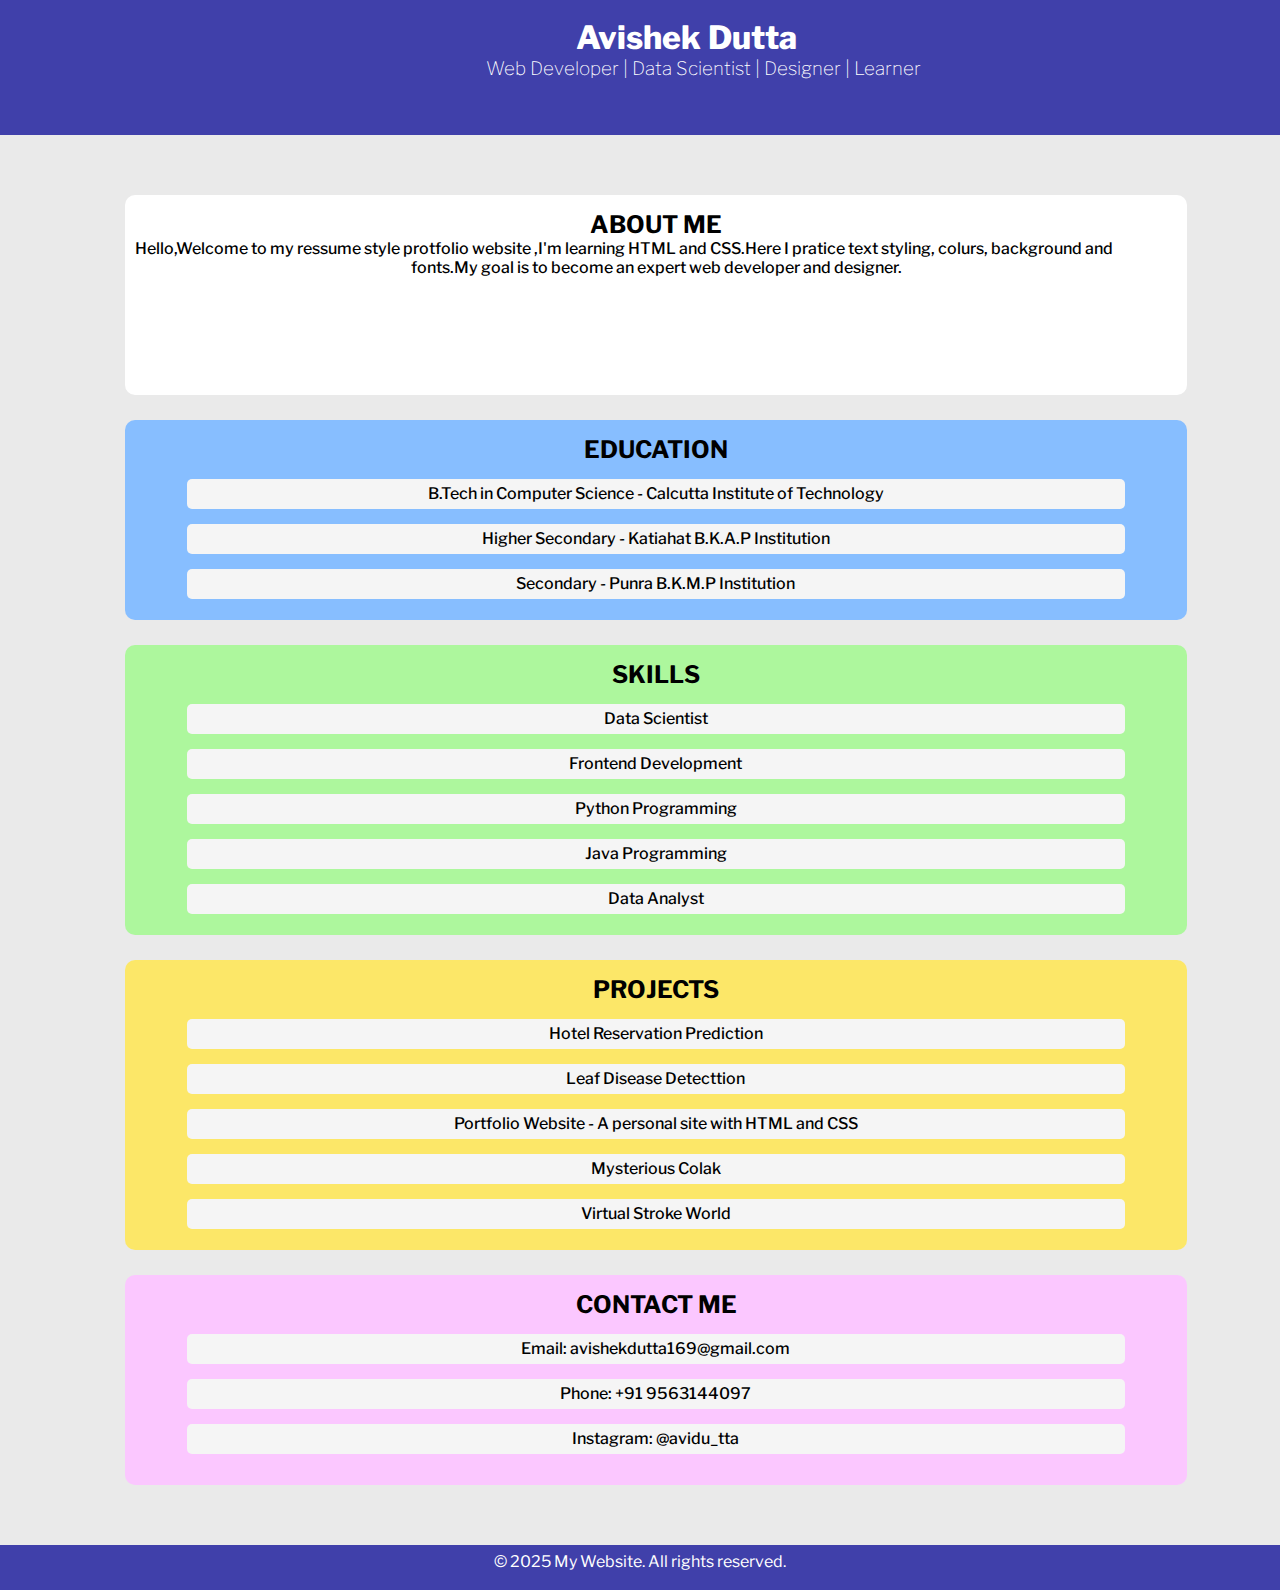
<file: Portfolio Basic/index.html>
<!DOCTYPE html>
<html lang="en">
<head>
    <meta charset="UTF-8">
    <meta name="viewport" content="width=device-width, initial-scale=1.0">
    <title>Document</title>
    <link rel="preconnect" href="https://fonts.googleapis.com">
    <link rel="preconnect" href="https://fonts.gstatic.com" crossorigin>
    <link href="https://fonts.googleapis.com/css2?family=Libre+Franklin:ital,wght@0,100..900;1,100..900&display=swap" rel="stylesheet">
    <link rel="stylesheet" href="style.css">
</head>
<body>
    <div class="div Navdiv">
        <h1>Avishek Dutta</h1>
        <h3>Web Developer | Data Scientist | Designer | Learner</h3>
    </div>
    <div id="main">
        <div class="div-body div1">
            <h2>ABOUT ME</h2>
            <p>Hello,Welcome to my ressume style protfolio website ,I'm learning HTML and CSS.Here I pratice text styling, colurs, background and fonts.My goal is to become an expert web developer and designer.</p>
        </div>

        <div class="div-body div2">
            <h2>EDUCATION</h2>

            <div class="subdiv divedu">B.Tech in Computer Science - Calcutta Institute of Technology</div>
            <div class="subdiv divedu">Higher Secondary - Katiahat B.K.A.P Institution</div>
            <div class="subdiv divedu">Secondary - Punra B.K.M.P Institution</div>

        </div>

        <div class="div-body div3">
            <h2>SKILLS</h2>
            <div class="subdiv skill">Data Scientist</div>
            <div class="subdiv skill">Frontend Development</div>
            <div class="subdiv skill">Python Programming</div>
            <div class="subdiv skill">Java Programming</div>
            <div class="subdiv skill">Data Analyst</div>
        </div>
        <div class="div-body div4">
            <h2>PROJECTS</h2>
            <div class="subdiv projects">Hotel Reservation Prediction</div>
            <div class="subdiv projects">Leaf Disease Detecttion</div>
            <div class="subdiv projects">Portfolio Website - A personal site with HTML and CSS</div>
            <div class="subdiv projects">Mysterious Colak</div>
            <div class="subdiv projects">Virtual Stroke World</div>
        </div>
        <div class="div-body div5">
            <h2>CONTACT ME</h2>
            <div class="subdiv contact">Email: avishekdutta169@gmail.com</div>
            <div class="subdiv contact">Phone: +91 9563144097</div>
            <div class="subdiv contact">Instagram: @avidu_tta</div>
        </div>
    </div>

    <div class="div-footer">
        <p>
            &copy; 2025 My Website. All rights reserved.
        </p>
    </div>
</body>
</html>
</file>
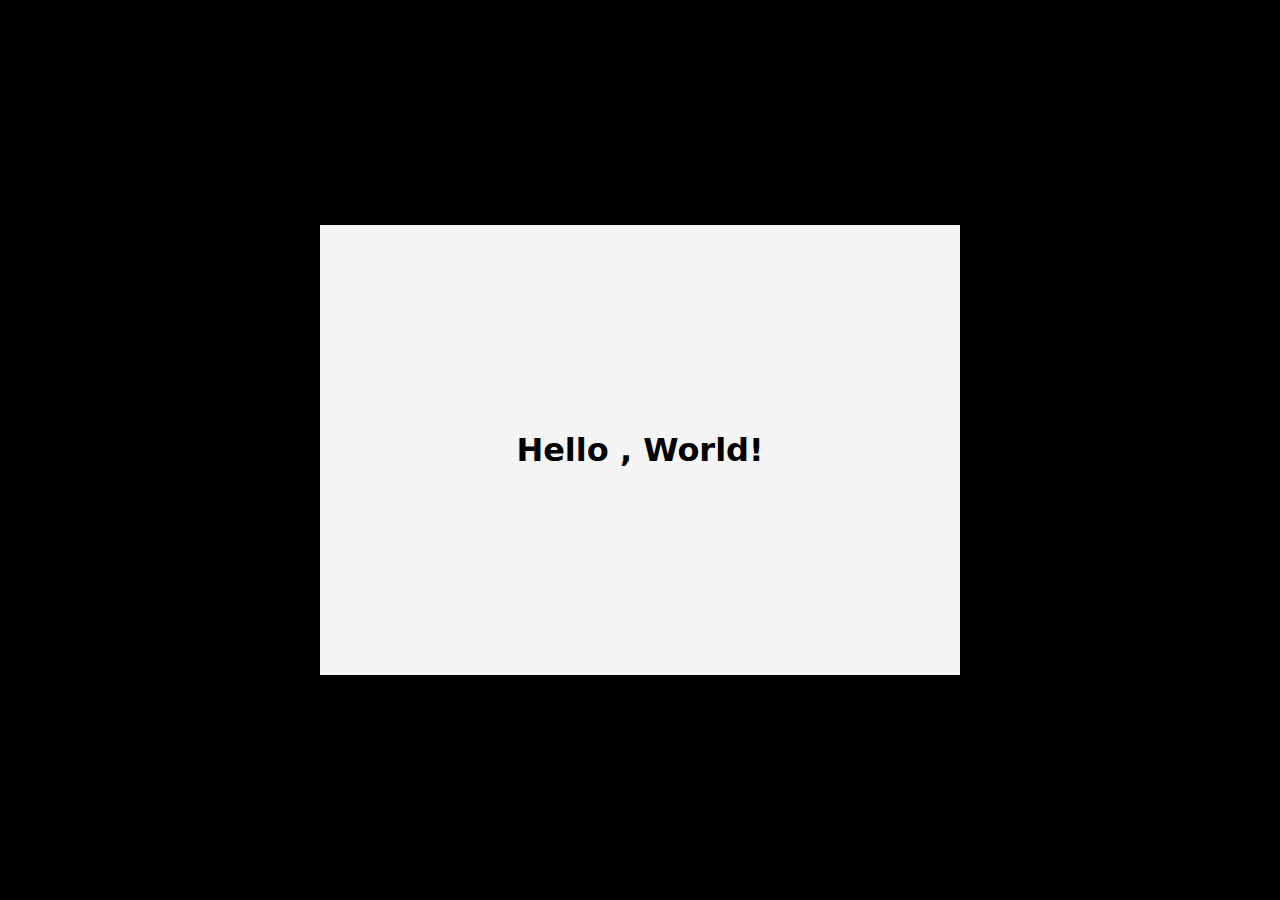
<file: SCSS/index.html>
<!DOCTYPE html>
<html lang="en">
<head>
    <meta charset="UTF-8">
    <meta name="viewport" content="width=device-width, initial-scale=1.0">
    <title>Document</title>
    <link rel="stylesheet" href="style.css">
</head>
<body>
    <main>
        <section>
            <h1>
                Hello , World!
            </h1>
        </section>
    </main>
</body>
</html>
</file>
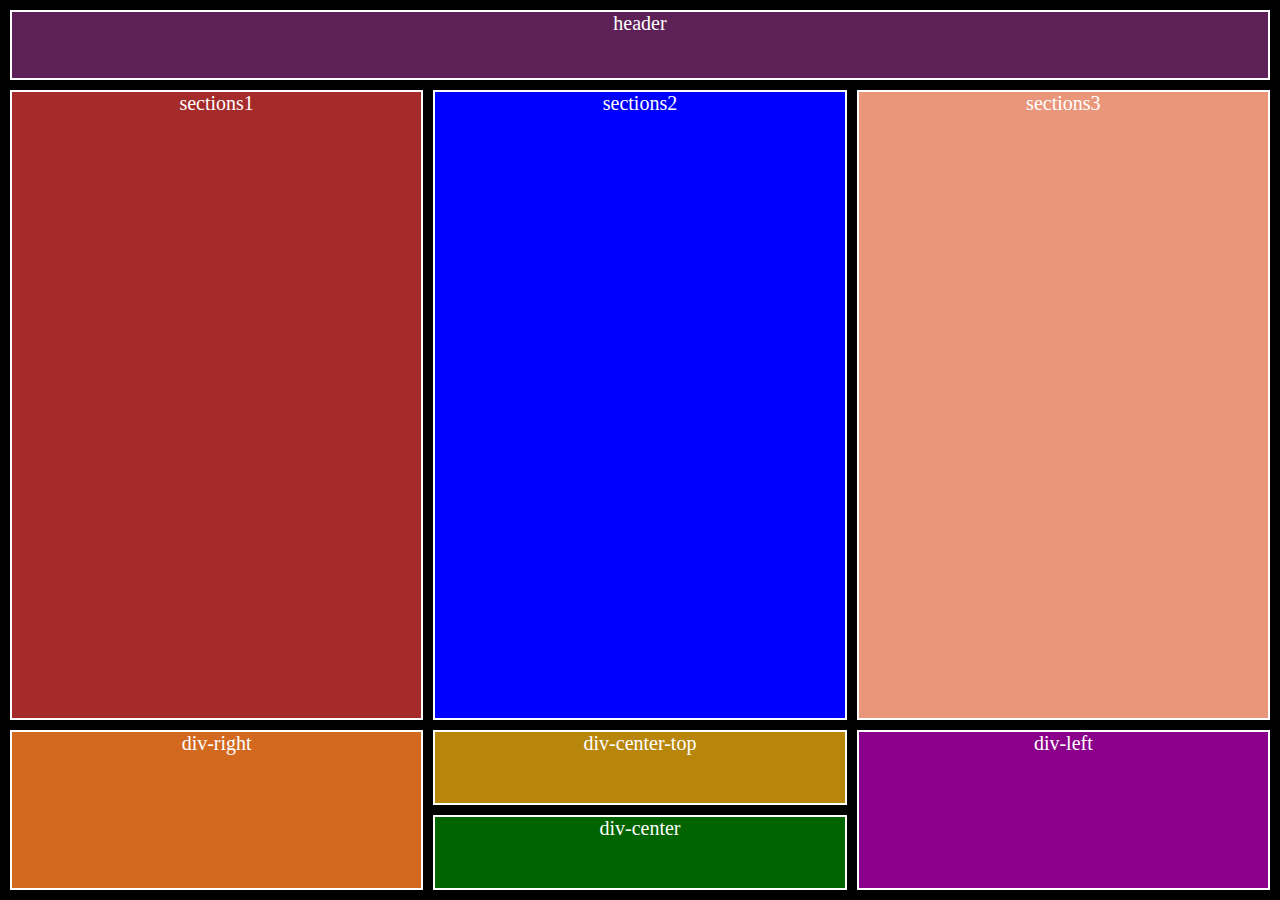
<file: task-6/index.html>
<!DOCTYPE html>
<html lang="en">
<head>
    <meta charset="UTF-8">
    <meta name="viewport" content="width=device-width, initial-scale=1.0">
    <title>grid</title>
    <link rel="stylesheet" href="style.css">
</head>
<body>
    <main>

        <header>header</header>
        
        <section class="sections1">sections1</section>
        <section class="sections2">sections2</section>
        <section class="sections3">sections3</section>

        
            <div id="div-right">div-right</div>
            <div id="div-center-top">div-center-top</div>
            <div id="div-center">div-center</div>
            <div id="div-left">div-left</div>
        

    </main>
</body>
</html>
</file>
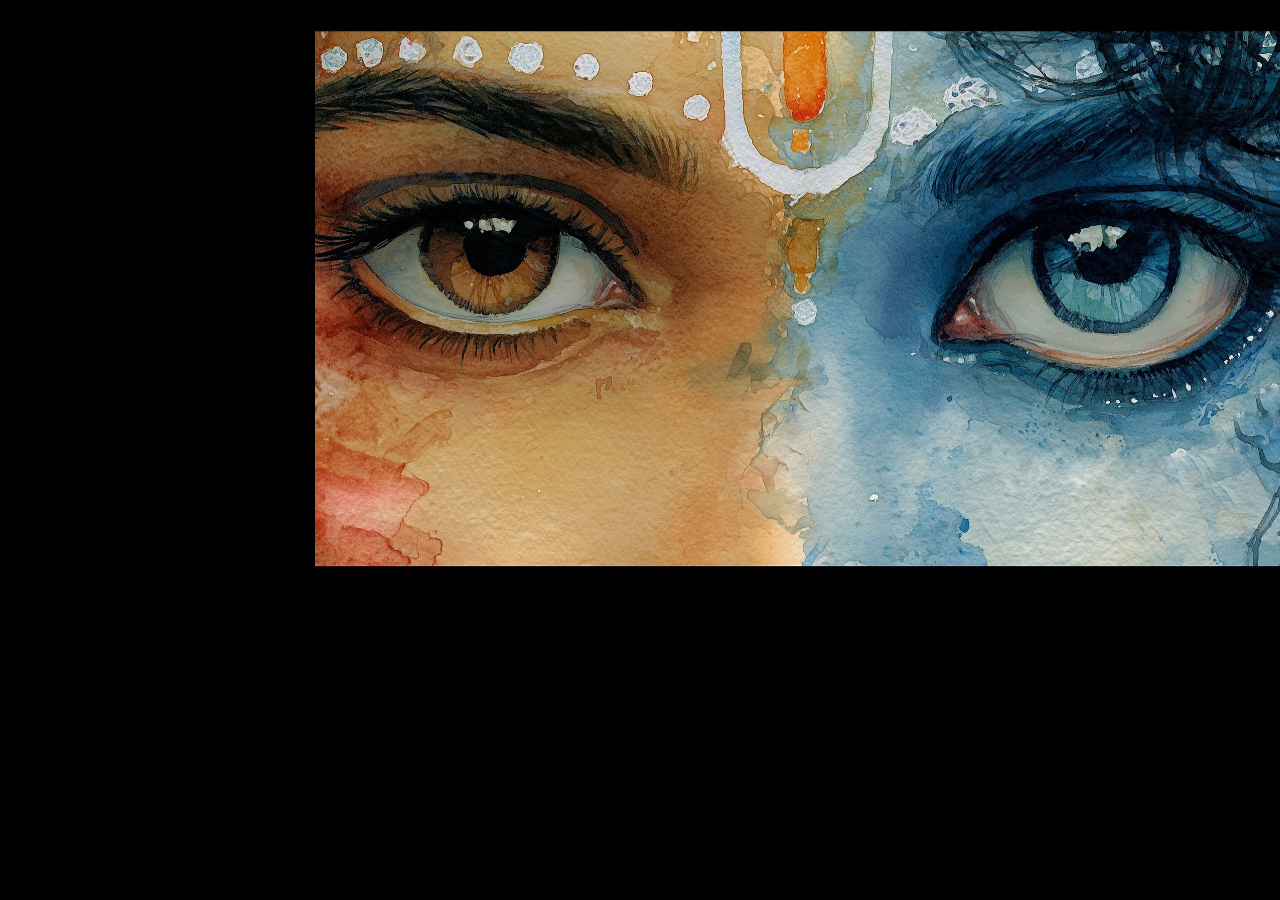
<file: task-7/index.html>
<!DOCTYPE html>
<html lang="en">
<head>
    <meta charset="UTF-8">
    <meta name="viewport" content="width=device-width, initial-scale=1.0">
    <title>Day22-Task</title>
    <link rel="stylesheet" href="style.css">
</head>
<body>
    <main>
        <section class="sec1">
        </section>
        <section class="sec2">
        </section>
        <section class="sec3">
        </section>
        <section class="sec4">
        </section>
        <section class="sec5">
        </section>
    </main>
</body>
</html>
</file>
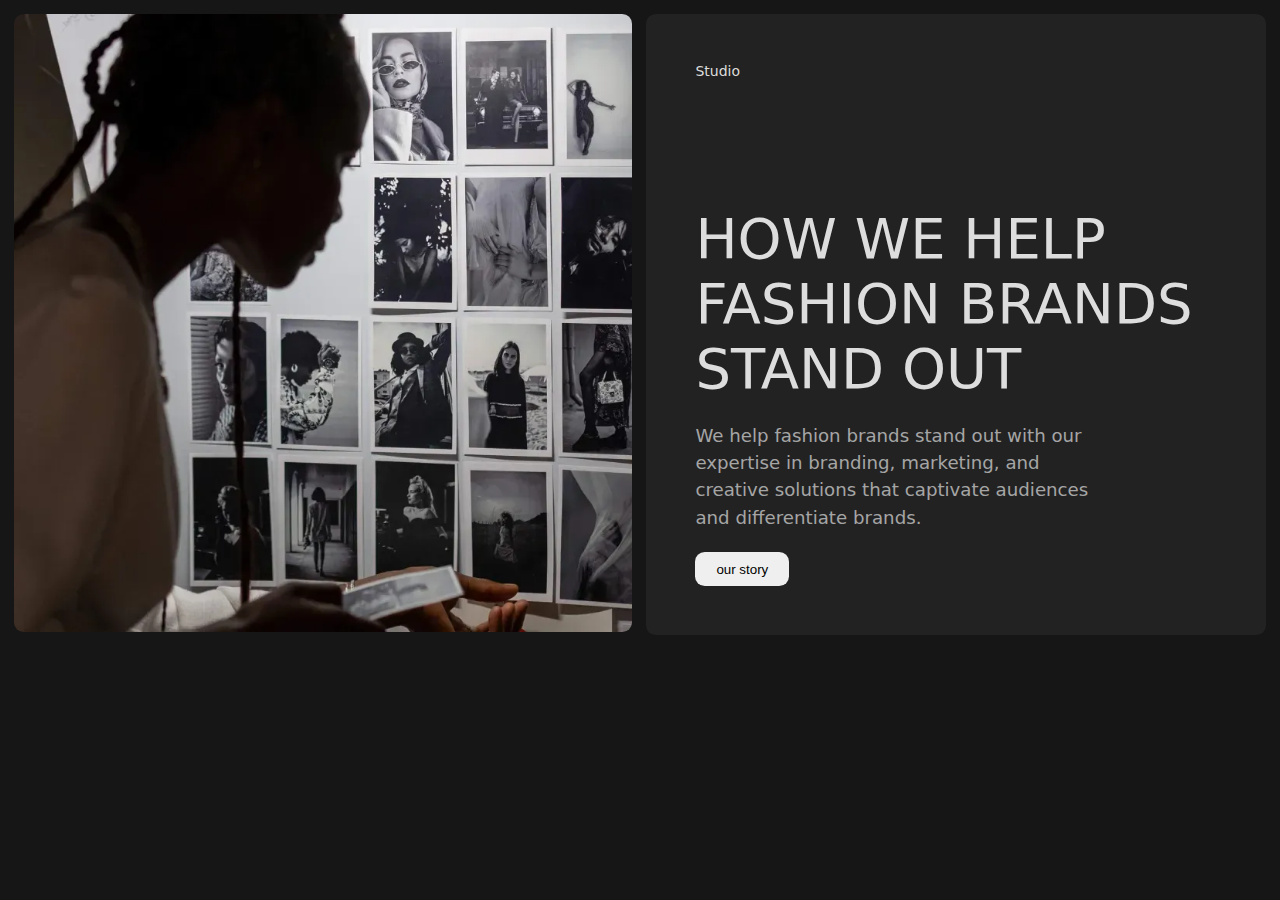
<file: task-8 responsive website/index.html>
<!DOCTYPE html>
<html lang="en">
<head>
    <meta charset="UTF-8">
    <meta name="viewport" content="width=device-width, initial-scale=1.0">
    <title>ALVY</title>
    <link rel="stylesheet" href="style.css">
</head>
<body>
    <main>
        <section class="view1">
            <div class="top">
                <img src="./63d2cb2934d35c4b4c5b51da_studio-hero-p-800.webp" alt="">
            </div>
            <div class="bottom">
                <p>Studio</p>
                <div class="text">
                    <h1>How We Help Fashion Brands Stand Out</h1>
                    <p>We help fashion brands stand out with our expertise in branding, marketing, and creative solutions that captivate audiences and differentiate brands.</p>
                    <button>our story</button>
                </div>
            </div>
        </section>
    </main>
</body>
</html>
</file>
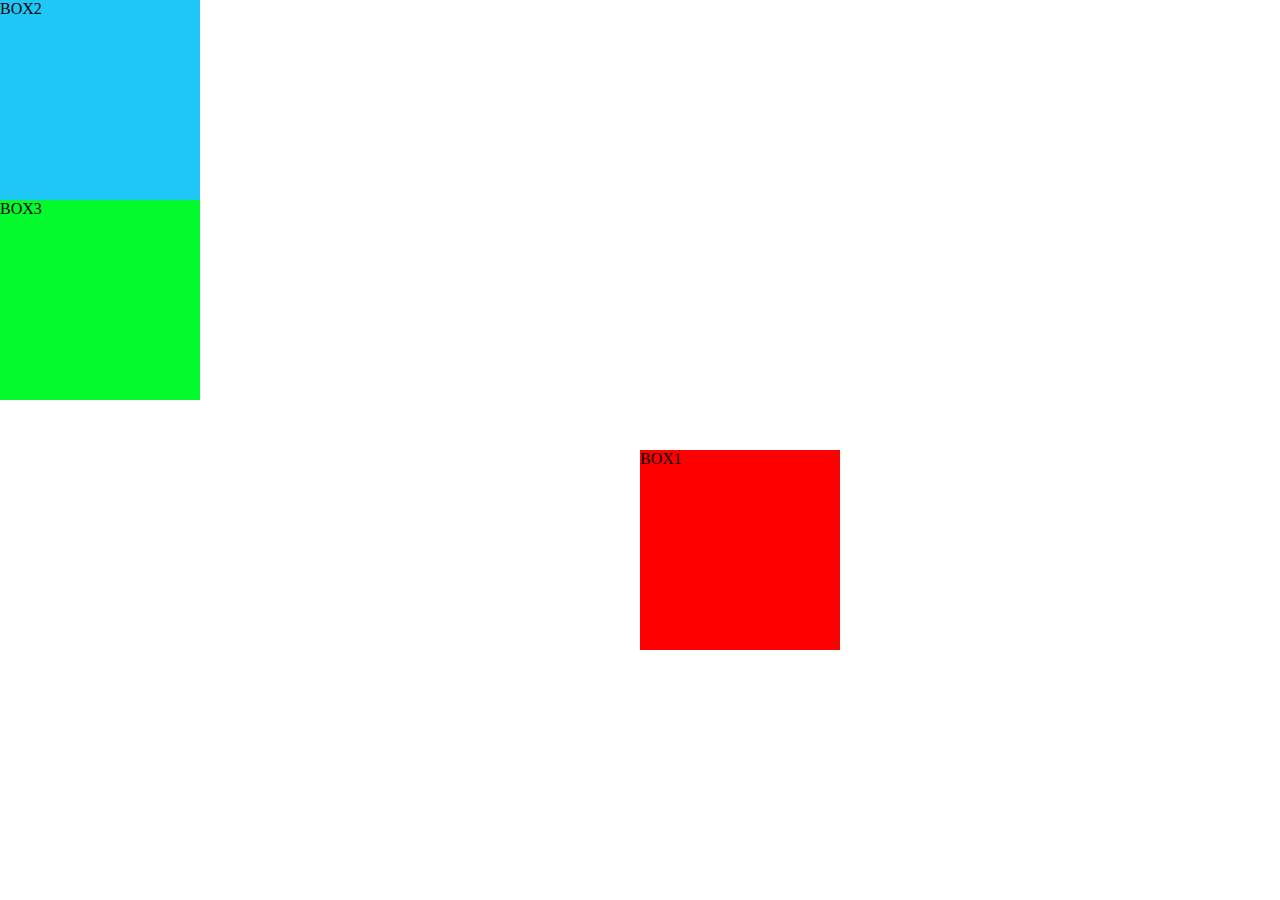
<file: position in detail/inde.html>
<!DOCTYPE html>
<html lang="en">
<head>
    <meta charset="UTF-8">
    <meta name="viewport" content="width=device-width, initial-scale=1.0">
    <title>Document</title>
    <link rel="stylesheet" href="style.css">
</head>
<body>
    <div id="box1">BOX1</div>
    <div id="box2">BOX2</div>
    <div id="box3">BOX3</div>
</body>
</html>
</file>
<file: Portfolio Basic/style.css>
*{
    margin: 0;
    padding: 0;
    box-sizing: border-box;

}

html,body{
    height: 100%;
    width: 100%;
    font-family: "Libre Franklin", sans-serif;
}

.Navdiv{
    height: 15%;
    width: 100%;
    background-color: rgba(7, 7, 144, 0.767);
    padding-top: 18px;
}

.Navdiv h1{
    padding-left: 45%;
    color: white;
    font-weight: 800;
}

.Navdiv h3{
    padding-left: 38%;
    color: white;
    font-weight: 100;
}

#main{
    width: 100%;
    height: auto;
    background-color:rgb(185 185 185 / 30%);
    padding-left: 100px;
    padding-top: 35px;
    padding-bottom: 35px;
}

.div-body{
    border: none;
    border-radius: 10px;
    margin: 25px;
    width: 90%;
    height: 250px;
    padding: 10px;
    font-weight: 500;
}

.div1{
    background-color: white;
    height: 200px;
    
}

.div1 p{
    font-size: 16px;
    text-align-last: center;
}

.div2{
    background-color: #87beff;
    height: 200px;

}

.div3{
    background-color: #adf79d;
    height: 290px;
}

.div4{
    background-color: #ffe653db;
    height: 290px;

}

.div5{
    background-color: #fbc7ff;
        height: 210px;

}

.div-footer{
    height: 5%;
    width: 100%;
    background-color: rgba(7, 7, 144, 0.767);
}

.subdiv{
    border: none;
    border-radius: 5px;
    margin: 15px auto;
    width: 90%;
    height: 30px;
    text-align: center;
    background-color: whitesmoke;
    padding: 5px;

}

.div-body h2{
    text-align: center;
    color:black;
    padding-top: 5px;
}

.div-footer p{
    text-align: center;
    padding: 7px;
    color: white;
}
</file>
<file: SCSS/style.css>
* {
  margin: 0;
  padding: 0;
  box-sizing: border-box;
}

html, body {
  height: 100%;
  width: 100%;
}

main {
  height: 100%;
  width: 100%;
  background-color: black;
  display: flex;
  align-items: center;
  justify-content: center;
}
main section {
  height: 50%;
  width: 50%;
  display: flex;
  align-items: center;
  justify-content: center;
  background-color: whitesmoke;
}
main section h1 {
  font-family: system-ui, -apple-system, BlinkMacSystemFont, "Segoe UI", Roboto, Oxygen, Ubuntu, Cantarell, "Open Sans", "Helvetica Neue", sans-serif;
}/*# sourceMappingURL=style.css.map */
</file>
<file: task-6/style.css>
* {
    margin: 0;
    padding: 0;
    box-sizing: border-box;
    color: white;
    text-align: center;
    font-size: 20px;
}
html,
body {
    height: 100%;
    width: 100%;
}

main{
    height: 100%;
    width: 100%;
    background-color: black;
    display: grid;
    grid-template-columns: 1fr 1fr 1fr;
    grid-template-rows: 70px 1fr 75px 75px;
    grid-template-areas:    "header header header"
                            "sections1 sections2 sections3"
                            "div-right div-center-top div-left"
                            "div-right div-center div-left"
    ;
    padding: 10px;
    gap: 10px;
}

header{
    background-color: rgb(93, 33, 87);
    grid-area: header;
    border: 2px solid white;
}

.sections1{
    background-color: brown;
    grid-area: sections1;
    border: 2px solid white;

}

.sections2{
    background-color: blue;
    grid-area: sections2;
    border: 2px solid white;

}

.sections3{
    background-color: darksalmon;
    grid-area: sections3;
    border: 2px solid white;

}

#div-right{
    background-color: chocolate;
    grid-area: div-right;
    border: 2px solid white;

}


#div-center-top{
    background-color: darkgoldenrod;
    grid-area: div-center-top;
    border: 2px solid white;

}

#div-center{
    background-color: darkgreen;
    grid-area: div-center;
    border: 2px solid white;

}

#div-left{
    background-color: darkmagenta;
    grid-area:div-left;
    border: 2px solid white;

}
</file>
<file: task-7/style.css>
* {
  margin: 0;
  padding: 0;
  box-sizing: border-box;
}

html, body {
  height: 100%;
  width: 100%;
}

main {
  height: 100%;
  width: 100%;
  background-color: black;
  display: grid;
  grid-template-columns: 24vw 24vw 24vw 27vw;
  grid-template-rows: 33vh 33vh 33vh;
  gap: 0.25vw;
  grid-template-areas: "sec1 sec2 sec2 sec2" "sec1 sec2 sec2 sec2" "sec1 sec3 sec4 sec5";
  overflow: hidden;
  gap: 8px;
}
main section {
  overflow: hidden;
  background-size: cover;
  background-position: center;
}
main .sec1 {
  grid-area: sec1;
  background-image: url(https://i.pinimg.com/736x/44/4d/83/444d838453b41d7acb9d20ddc9e39d38.jpg);
}
main .sec2 {
  grid-area: sec2;
  background-image: url(./kk.jpg);
}
main .sec3 {
  grid-area: sec3;
  background-image: url(https://i.pinimg.com/736x/37/21/c5/3721c5bcec7b841679e401c404086fc8.jpg);
}
main .sec4 {
  grid-area: sec4;
  background-image: url(https://i.pinimg.com/736x/b5/05/12/b50512fb28a77e745910e07a3e41d475.jpg);
}
main .sec5 {
  grid-area: sec5;
  background-image: url(https://i.pinimg.com/736x/2e/07/d4/2e07d4ace23cbca04c7bb05d4d96dc2d.jpg);
}/*# sourceMappingURL=style.css.map */
</file>
<file: task-8 responsive website/style.css>
* {
  margin: 0;
  padding: 0;
  box-sizing: border-box;
}

html,
body {
  height: 100%;
  width: 100%;
}

html {
  font-family: system-ui, -apple-system, BlinkMacSystemFont, "Segoe UI", Roboto, Oxygen, Ubuntu, Cantarell, "Open Sans", "Helvetica Neue", sans-serif;
  color: rgb(221, 221, 221);
  font-size: clamp(14px, 1vw, 18px);
}

body {
  background-color: rgb(22, 22, 22);
}

section {
  max-width: 1950px;
}

main {
  width: 100%;
  display: flex;
  flex-direction: column;
  gap: 0rem;
  align-items: center;
}
main section {
  width: 100%;
  display: flex;
  flex-direction: column;
  gap: 1rem;
  padding: 1rem;
}
main section .top {
  width: 100%;
}
main section .top img {
  width: 100%;
  border-radius: 0.7rem;
}
main section .bottom {
  background-color: rgb(34, 34, 34);
  display: flex;
  flex-direction: column;
  gap: 1.9rem;
  padding: 1.9rem;
  border-radius: 0.7rem;
}
main section .bottom .text {
  display: flex;
  flex-direction: column;
  gap: 0.7rem;
}
main section .bottom .text h1 {
  font-weight: 400;
  font-size: 2.7rem;
  text-transform: uppercase;
}
main section .bottom .text p {
  font-weight: 300;
  font-size: 1.5rem;
  opacity: 0.7;
  line-height: 1.5;
}
main section .bottom .text button {
  width: -moz-fit-content;
  width: fit-content;
  border: none;
  outline: none;
  padding: 0.7rem 1.5rem;
  border-radius: 0.7rem;
}

@media (min-width: 1000px) {
  main section {
    flex-direction: row;
    padding: 1rem;
  }
  main section .top, main section .bottom {
    width: 50%;
  }
  main section .bottom {
    justify-content: space-between;
    padding: 3.5rem;
  }
  main section .bottom .text {
    gap: 1.5rem;
  }
  main section .bottom .text h1 {
    font-size: 4rem;
  }
  main section .bottom .text p {
    width: 80%;
    font-size: 1.3rem;
  }
}/*# sourceMappingURL=style.css.map */
</file>
<file: position in detail/style.css>
* {
    margin: 0;
    padding: 0;
    box-sizing: border-box;
}
html,
body {
    height: 100%;
    width: 100%;
}

#box1{
    height: 200px;
    width: 200px;
    background-color: red;
    position: absolute;
    top: 50%;
    left: 50%;
}
#box2{
    height: 200px;
    width: 200px;
    background-color: rgb(30, 199, 246);
}
#box3{
    height: 200px;
    width: 200px;
    background-color: rgb(3, 250, 44);
}
</file>
